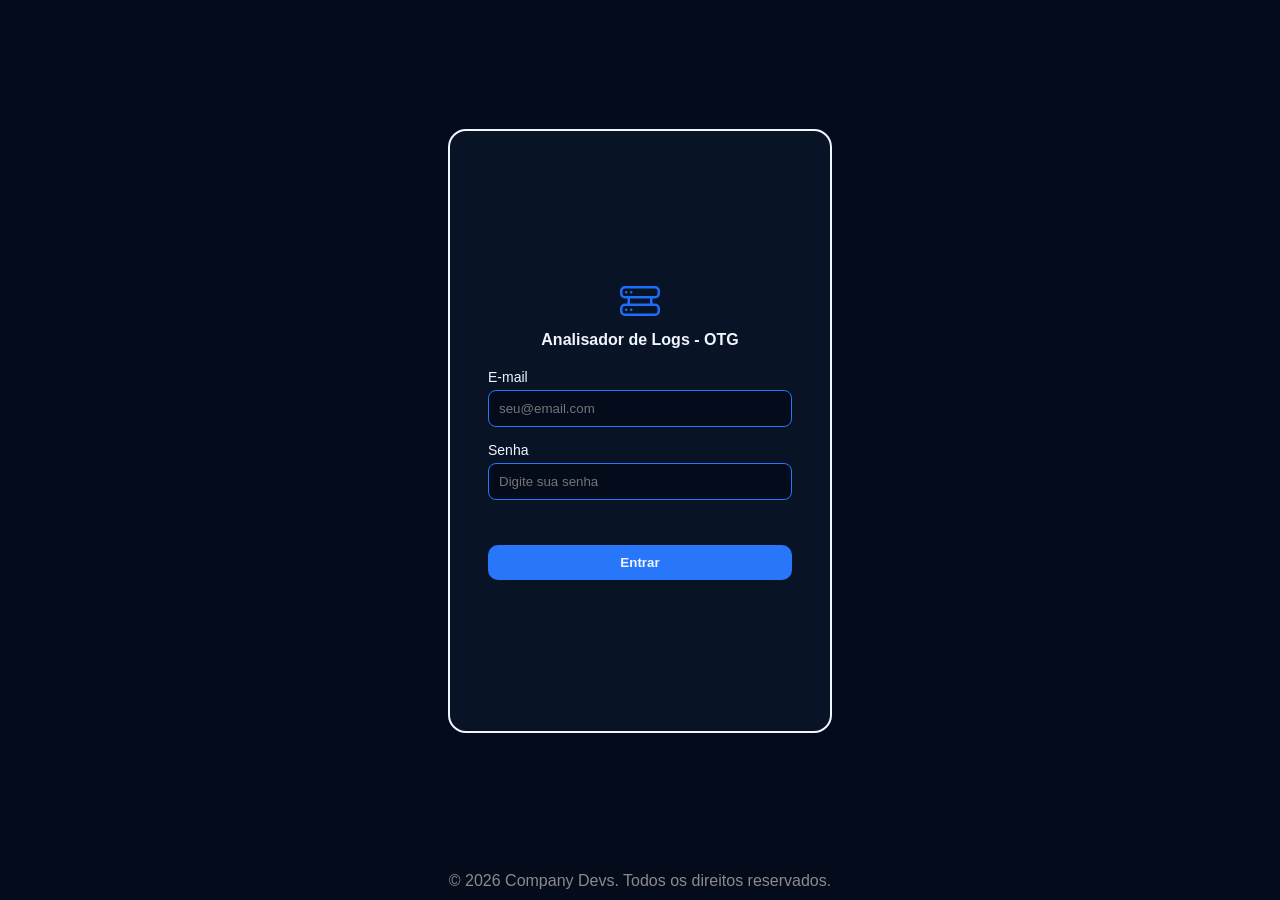
<file: ProjetoFinal/index.html>
<!DOCTYPE html>
<html lang="pt-br">

<head>
    <meta charset="UTF-8">
    <meta name="viewport" content="width=device-width, initial-scale=1.0">
    <title>Analise de Logs</title>

    <link rel="stylesheet" href="style.css">
</head>

<body>
    <header>
        <div class="home">
            <img src="img/hdd-rack.svg" alt="Logo Site" class="icon-server">
            <p class="nome-site">Analisador de Logs - OTG</p>
        </div>
        <div class="perfil">
            <img src="img/person-circle.svg" alt="Acessar perfil" class="icon-perfil" id="btn-perfil">
            <p class="nome-perfil">[Nome do Perfil]</p>
            <div class="menu-perfil" id="menu-perfil">
                <a href="perfil.html" class="link-menu">Meu perfil</a>
                <button id="btn-perfil">Sair da conta</button>
            </div>
        </div>
    </header>

    <main>
        <section class="upload-coletas">
            <img src="img/cloud-upload.svg" alt="Logo Upload de Coletas" class="upload-logo">
            <button class="btn-upload" id="btn-upload"><b>Upload de Coletas</b></button>
        </section>
    </main>

    <footer>
        <p>&copy; 2026 Company Devs. Todos os direitos reservados.</p>
    </footer>

    <section class="popup" id="popup-upload">
        <div class="popup-conteudo">
            <p class="titulo-site">Upload de Coletas</p>

            <form id="form-upload">
                <label for="fabricante">Fabricante</label>
                <select id="fabricante">
                    <option value="">Selecione o fabricante</option>
                    <option value="Dell">Dell</option>
                    <option value="HP">HP</option>
                    <option value="Lenovo">Lenovo</option>
                </select>

                <label for="tipo">Tipo</label>
                <select id="tipo">
                    <option value="">Selecione o tipo</option>
                    <option value="Servidor">Servidor</option>
                    <option value="Storage">Storage</option>
                    <option value="Switch">Switch</option>
                </select>

                <label for="modelo">Modelo</label>
                <select id="modelo">
                    <option value="">Selecione o modelo</option>
                    <option value="Modelo A">Modelo A</option>
                    <option value="Modelo B">Modelo B</option>
                    <option value="Modelo C">Modelo C</option>
                </select>

                <label for="arquivo">Arquivo da coleta</label>
                <input type="file" id="arquivo">

                <p class="mensagem" id="mensagem-upload"></p>

                <div class="popup-botoes">
                    <button type="button" class="btn-form btn-cancelar" id="btn-cancelar"><b>Cancelar</b></button>
                    <button type="submit" class="btn-form"><b>Enviar coleta</b></button>
                </div>
            </form>
        </div>
    </section>

    <script src="usuarios.js"></script>
    <script src="source.js"></script>
</body>

</html>
</file>
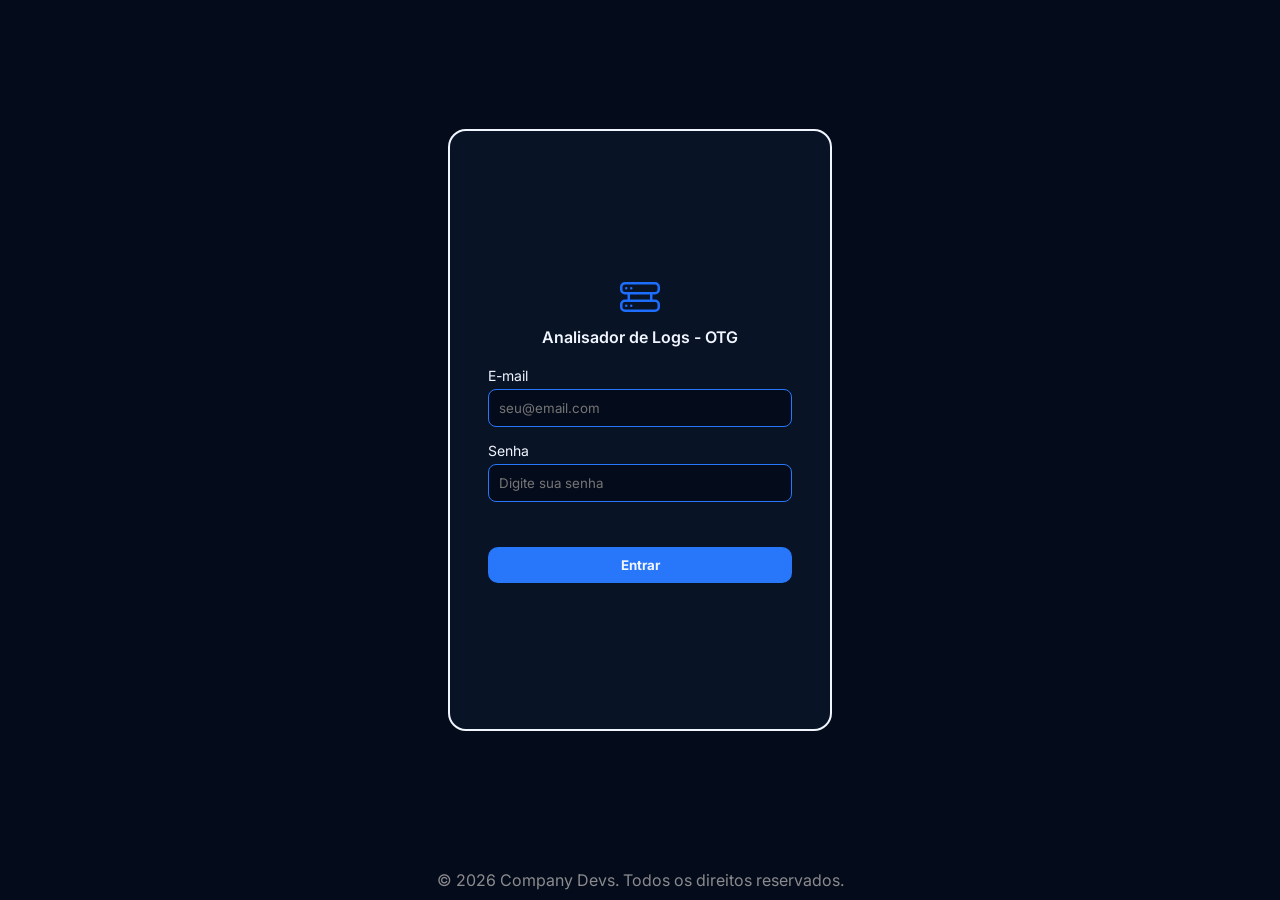
<file: ProjetoFinal/login.html>
<!DOCTYPE html>
<html lang="pt-br">

<head>
    <meta charset="UTF-8">
    <meta name="viewport" content="width=device-width, initial-scale=1.0">
    <title>Analise de Logs</title>

    <link rel="stylesheet" href="style.css">
</head>

<body>
    <main>
        <section class="page-login">
            <section class="apresentacao-site">
                <img src="img/hdd-rack-login.svg" alt="Logo Site">
                <p class="titulo-site">Analisador de Logs - OTG</p>
            </section>
            <section class="form-box">
                <form id="form-login" novalidate>
                    <label for="email">E-mail</label>
                    <input type="email" id="email" placeholder="seu@email.com">

                    <label for="senha">Senha</label>
                    <input type="password" id="senha" placeholder="Digite sua senha">

                    <p class="mensagem" id="mensagem"></p>

                    <button type="submit" class="btn-form"><b>Entrar</b></button>
                </form>
            </section>
        </section>
    </main>

    <footer>
        <p>&copy; 2026 Company Devs. Todos os direitos reservados.</p>
    </footer>

    <script src="usuarios.js"></script>
    <script src="login.js"></script>
</body>

</html>
</file>
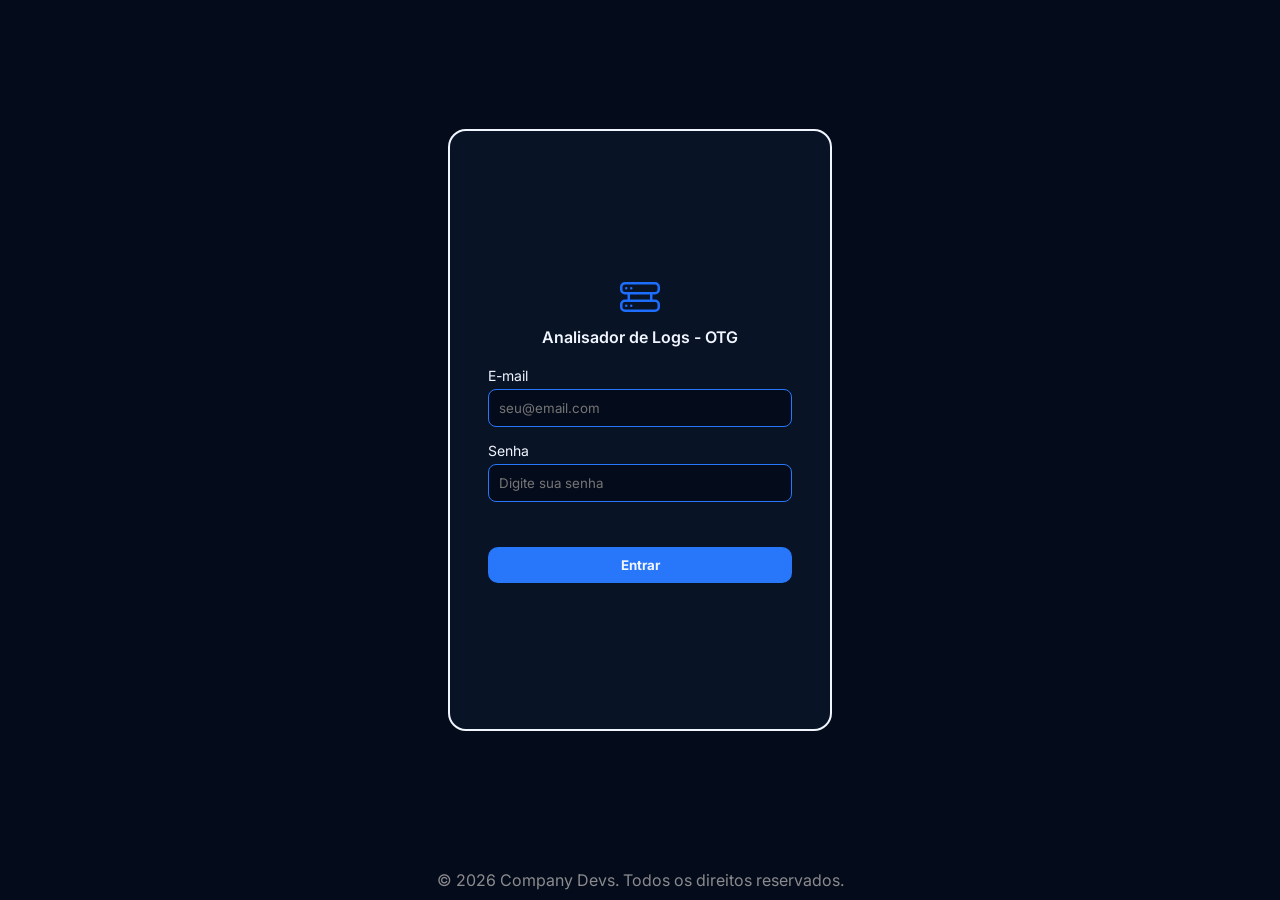
<file: ProjetoFinal/perfil.html>
<!DOCTYPE html>
<html lang="pt-br">

<head>
    <meta charset="UTF-8">
    <meta name="viewport" content="width=device-width, initial-scale=1.0">
    <title>Analise de Logs</title>

    <link rel="stylesheet" href="style.css">
</head>

<body>
    <header>
        <div class="home">
            <img src="img/hdd-rack.svg" alt="Logo Site" class="icon-server">
            <p class="nome-site">Analisador de Logs - OTG</p>
        </div>
        <div class="perfil">
            <img src="img/person-circle.svg" alt="Acessar perfil" class="icon-perfil" id="btn-perfil">
            <p class="nome-perfil">[Nome do Perfil]</p>
            <div class="menu-perfil" id="menu-perfil">
                <a href="index.html" class="link-menu">Início</a>
                <button id="btn-perfil">Sair da conta</button>
            </div>
        </div>
    </header>

    <main>
        <section class="perfil-dados">
            <img src="img/person-circle.svg" alt="Foto do perfil" class="perfil-foto">
            <p class="titulo-site">Meu Perfil</p>

            <form id="form-perfil" novalidate>
                <label for="nome">Nome</label>
                <input type="text" id="nome">

                <label for="email">E-mail</label>
                <input type="email" id="email">

                <label for="senha">Nova senha</label>
                <input type="password" id="senha" placeholder="Deixe vazio para manter a atual">

                <p class="mensagem" id="mensagem"></p>

                <button type="submit" class="btn-form"><b>Salvar alterações</b></button>
            </form>
            <a href="index.html" class="link-form">Voltar</a>
        </section>
    </main>

    <footer>
        <p>&copy; 2026 Company Devs. Todos os direitos reservados.</p>
    </footer>

    <script src="usuarios.js"></script>
    <script src="source.js"></script>
    <script src="perfil.js"></script>
</body>

</html>
</file>
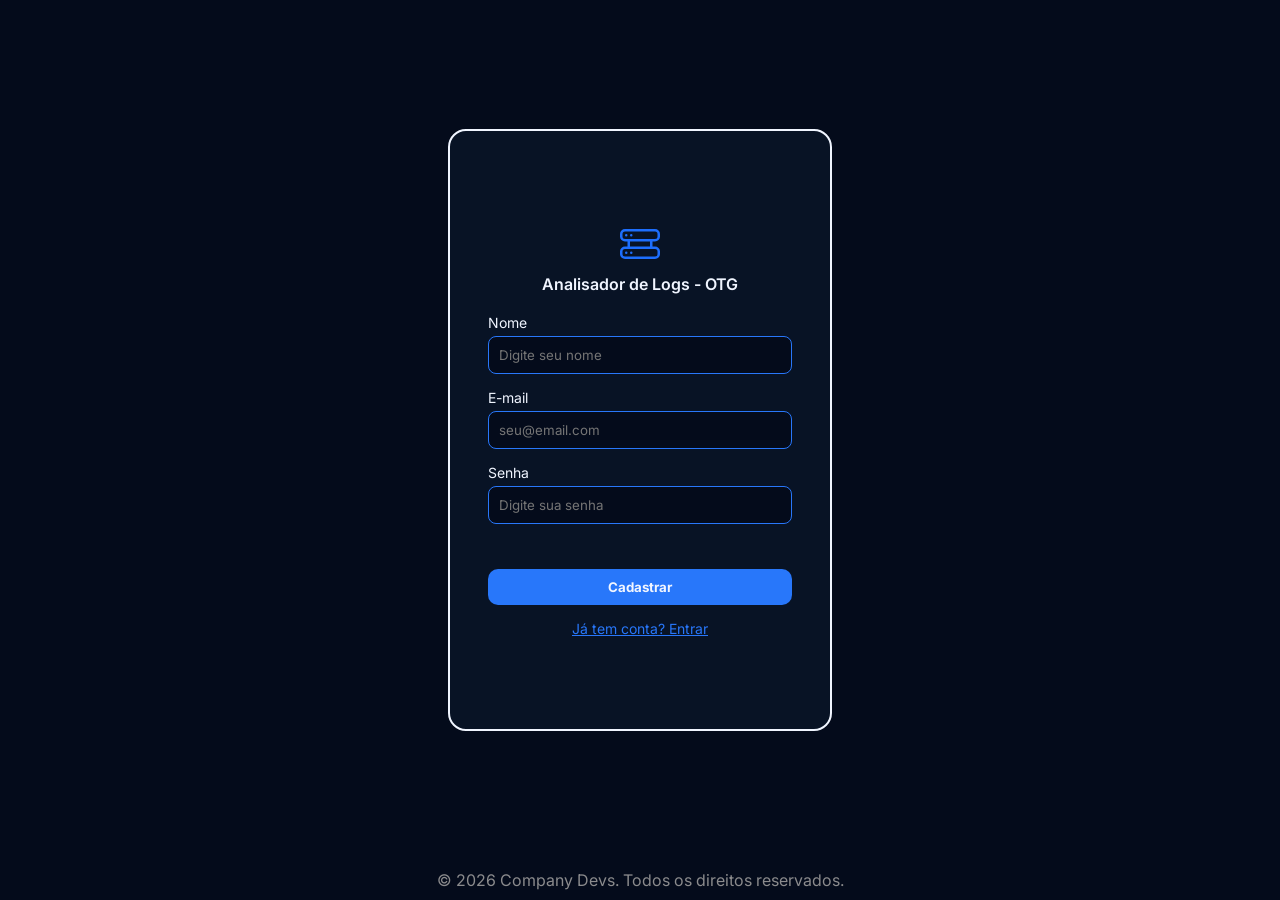
<file: Prototipo/cadastro.html>
<!DOCTYPE html>
<html lang="pt-br">
<head>
    <meta charset="UTF-8">
    <meta name="viewport" content="width=device-width, initial-scale=1.0">
    <title>Analise de Logs</title>

    <link rel="stylesheet" href="style.css">
</head>
<body>
    <main>
        <section class="page-login">
            <section class="apresentacao-site">
                <img src="img/hdd-rack-login.svg" alt="Logo Site">
                <p class="titulo-site">Analisador de Logs - OTG</p>
            </section>
            <section class="form-box">
                <form id="form-cadastro">
                    <label for="nome">Nome</label>
                    <input type="text" id="nome" placeholder="Digite seu nome">

                    <label for="email">E-mail</label>
                    <input type="email" id="email" placeholder="seu@email.com">

                    <label for="senha">Senha</label>
                    <input type="password" id="senha" placeholder="Digite sua senha">

                    <p class="mensagem" id="mensagem"></p>

                    <button type="submit" class="btn-form"><b>Cadastrar</b></button>
                </form>
                <a href="login.html" class="link-form">Já tem conta? Entrar</a>
            </section>
        </section>
    </main>

    <footer><p>&copy; 2026 Company Devs. Todos os direitos reservados.</p></footer>

    <script src="usuarios.js"></script>
    <script src="login.js"></script>
</body>
</html>
</file>
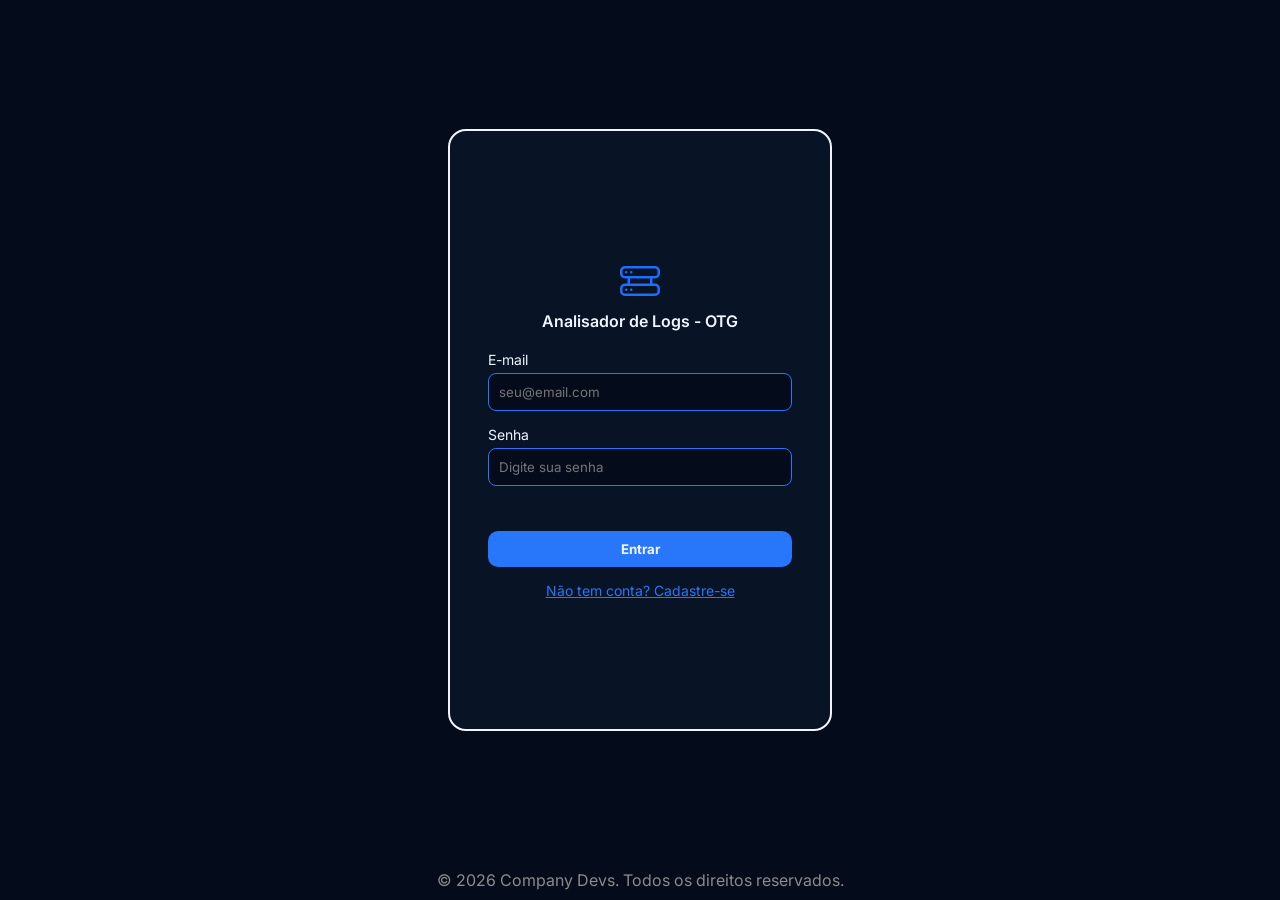
<file: Prototipo/login.html>
<!DOCTYPE html>
<html lang="pt-br">
<head>
    <meta charset="UTF-8">
    <meta name="viewport" content="width=device-width, initial-scale=1.0">
    <title>Analise de Logs</title>

    <link rel="stylesheet" href="style.css">
</head>
<body>
    <main>
        <section class="page-login">
            <section class="apresentacao-site">
                <img src="img/hdd-rack-login.svg" alt="Logo Site">
                <p class="titulo-site">Analisador de Logs - OTG</p>
            </section>
            <section class="form-box">
                <form id="form-login" novalidate>
                    <label for="email">E-mail</label>
                    <input type="email" id="email" placeholder="seu@email.com">

                    <label for="senha">Senha</label>
                    <input type="password" id="senha" placeholder="Digite sua senha">

                    <p class="mensagem" id="mensagem"></p>

                    <button type="submit" class="btn-form"><b>Entrar</b></button>
                </form>
                <a href="cadastro.html" class="link-form">Não tem conta? Cadastre-se</a>
            </section>
        </section>
    </main>
    
    <footer><p>&copy; 2026 Company Devs. Todos os direitos reservados.</p></footer>

    <script src="usuarios.js"></script>
    <script src="login.js"></script>
</body>
</html>
</file>
<file: ProjetoFinal/style.css>
@import url('https://fonts.googleapis.com/css2?family=Inter:wght@400;500;600;700&display=swap');

* {
    padding: 0;
    margin: 0;
    box-sizing: border-box;
    font-family: 'Inter', sans-serif;
}

body {
    padding: 0;
    margin: 0;
    width: 100%;
    height: 100dvh;
    display: flex;
    flex-direction: column;
    box-sizing: border-box;
}

header {
    background-color: #081325;
    color: #F0F5FF;
    display: flex;
    flex-direction: row;
    justify-content: space-between;
    align-items: center;
    padding: 10px 20px;
}

header div {
    display: flex;
    flex-direction: row;
}

.perfil {
    flex-direction: row-reverse;
    position: relative;
}

.icon-perfil {
    margin-left: 10px;
    width: 20px;
}

.icon-perfil:hover {
    filter: brightness(80%)
}

.menu-perfil {
    display: none;
    position: absolute;
    top: 100%;
    right: 0;
    background-color: #081325;
    border: 1px solid #2877FA;
    border-radius: 8px;
    width: 150px;
    padding: 8px;
    margin-top: 10px;
}

.menu-perfil button {
    background-color: transparent;
    color: #F0F5FF;
    border: none;
}

.icon-server {
    width: 20px;
    margin-right: 10px;
}

main {
    display: flex;
    justify-content: center;
    align-items: center;
    background-color: #040B1B;
    width: 100%;
    flex: 1;
    box-sizing: border-box;
    min-height: 0;
}

.upload-coletas {
    border: 1.5px dashed #2877FA;
    border-radius: 18px;
    width: 40%;
    height: 50vh;
    display: flex;
    justify-content: center;
    flex-direction: column;
    align-items: center;
}

.btn-upload {
    width: 35%;
    height: 13%;
    margin: 30px;
    color: #F0F5FF;
    background-color: #2877FA;
    border: #2877FA;
    border-radius: 10px;
    transition: 0.35s;
}

.btn-upload:hover {
    width: 38%;
    height: 16%;
    margin: 32px;
    background-color: #2878fab6;
}

.upload-logo {
    width: 10%;
}

footer {
    display: flex;
    justify-content: center;
    color: #8b8b8d;
    background-color: #040B1B;
    padding: 10px;
}

.page-login {
    display: flex;
    flex-direction: column;
    justify-content: center;
    align-items: center;
    border: 2px solid;
    border-radius: 18px;
    background-color: #081325;
    color: #F0F5FF;
    width: 30%;
    height: 70%;
}

.titulo-site {
    font-weight: 600;
    margin-bottom: 20px;
}

.form-box {
    display: flex;
    flex-direction: column;
    align-items: center;
    width: 80%;
}

form {
    display: flex;
    flex-direction: column;
    width: 100%;
}

label {
    font-size: 14px;
    margin-bottom: 5px;
}

input,
select {
    background-color: #040B1B;
    color: #F0F5FF;
    border: 1px solid #2877FA;
    border-radius: 8px;
    padding: 10px;
    margin-bottom: 15px;
}

.btn-form {
    color: #F0F5FF;
    background-color: #2877FA;
    border: #2877FA;
    border-radius: 10px;
    padding: 10px;
    transition: 0.35s;
}

.btn-form:hover {
    background-color: #2878fab6;
}

.btn-cancelar {
    background-color: transparent;
    border: 1px solid #2877FA;
}

.link-form {
    color: #2877FA;
    font-size: 14px;
    margin-top: 15px;
}

.mensagem {
    color: #ff6b6b;
    font-size: 14px;
    min-height: 20px;
    margin-bottom: 10px;
}

.link-menu {
    display: block;
    color: #F0F5FF;
    font-size: 13px;
    text-decoration: none;
    margin-bottom: 8px;
}

.menu-perfil button {
    display: block;
}

.perfil-dados {
    display: flex;
    flex-direction: column;
    align-items: center;
    border: 1.5px dashed #2877FA;
    border-radius: 18px;
    background-color: #081325;
    color: #F0F5FF;
    width: 30%;
    padding: 30px;
}

.perfil-foto {
    width: 60px;
    margin-bottom: 10px;
}

.popup {
    display: none;
    position: fixed;
    top: 0;
    left: 0;
    width: 100%;
    height: 100%;
    background-color: rgba(4, 11, 27, 0.8);
    justify-content: center;
    align-items: center;
}

.popup-conteudo {
    background-color: #081325;
    color: #F0F5FF;
    border: 1px solid #2877FA;
    border-radius: 18px;
    width: 30%;
    padding: 30px;
}

.popup-botoes {
    display: flex;
    flex-direction: row;
    gap: 10px;
}

.popup-botoes button {
    flex: 1;
}

.apresentacao-site {
    display: flex;
    flex-direction: column;
    align-items: center;
    margin-bottom: 20px;
}

.apresentacao-site img {
    width: 40px;
    margin-bottom: 10px;
}

.apresentacao-site .titulo-site {
    margin-bottom: 0;
}
</file>
<file: Prototipo/style.css>
@import url('https://fonts.googleapis.com/css2?family=Inter:wght@400;500;600;700&display=swap');

* {
    padding: 0;
    margin: 0;
    box-sizing: border-box;
    font-family: 'Inter', sans-serif;
}

body {
    padding: 0;
    margin: 0;
    width: 100%;
    height: 100dvh;
    display: flex;
    flex-direction: column;
    box-sizing: border-box;
}

header {
    background-color: #081325;
    color: #F0F5FF;
    display: flex;
    flex-direction: row;
    justify-content: space-between;
    align-items: center;
    padding: 10px 20px;
}

header div {
    display: flex;
    flex-direction: row;
}

.perfil {
    flex-direction: row-reverse;
    position: relative;
}

.icon-perfil {
    margin-left: 10px;
    width: 20px;
}

.icon-perfil:hover {
    filter: brightness(80%)
}

.menu-perfil {
    display: none;
    position: absolute;
    top: 100%;
    right: 0;
    background-color: #081325;
    border: 1px solid #2877FA;
    border-radius: 8px;
    width: 150px;
    padding: 8px;
    margin-top: 10px;
}

.menu-perfil button {
    background-color: transparent;
    color: #F0F5FF;
    border: none;
}

.icon-server {
    width: 20px;
    margin-right: 10px;
}

main {
    display: flex;
    justify-content: center;
    align-items: center;
    background-color: #040B1B;
    width: 100%;
    flex: 1;
    box-sizing: border-box;
    min-height: 0;
}

.upload-coletas {
    border: 1.5px dashed #2877FA;
    border-radius: 18px;
    width: 40%;
    height: 50vh;
    display: flex;
    justify-content: center;
    flex-direction: column;
    align-items: center;
}

.btn-upload {
    width: 35%;
    height: 13%;
    margin: 30px;
    color: #F0F5FF;
    background-color: #2877FA;
    border: #2877FA;
    border-radius: 10px;
    transition: 0.35s;
}

.btn-upload:hover {
    width: 38%;
    height: 16%;
    margin: 32px;
    background-color: #2878fab6;
}

.upload-logo {
    width: 10%;
}

footer {
    display: flex;
    justify-content: center;
    color: #8b8b8d;
    background-color: #040B1B;
    padding: 10px;
}

.page-login {
    display: flex;
    flex-direction: column;
    justify-content: center;
    align-items: center;
    border: 2px solid;
    border-radius: 18px;
    background-color: #081325;
    color: #F0F5FF;
    width: 30%;
    height: 70%;
}

.titulo-site {
    font-weight: 600;
    margin-bottom: 20px;
}

.form-box {
    display: flex;
    flex-direction: column;
    align-items: center;
    width: 80%;
}

form {
    display: flex;
    flex-direction: column;
    width: 100%;
}

label {
    font-size: 14px;
    margin-bottom: 5px;
}

input,
select {
    background-color: #040B1B;
    color: #F0F5FF;
    border: 1px solid #2877FA;
    border-radius: 8px;
    padding: 10px;
    margin-bottom: 15px;
}

.btn-form {
    color: #F0F5FF;
    background-color: #2877FA;
    border: #2877FA;
    border-radius: 10px;
    padding: 10px;
    transition: 0.35s;
}

.btn-form:hover {
    background-color: #2878fab6;
}

.btn-cancelar {
    background-color: transparent;
    border: 1px solid #2877FA;
}

.link-form {
    color: #2877FA;
    font-size: 14px;
    margin-top: 15px;
}

.mensagem {
    color: #ff6b6b;
    font-size: 14px;
    min-height: 20px;
    margin-bottom: 10px;
}

.link-menu {
    display: block;
    color: #F0F5FF;
    font-size: 13px;
    text-decoration: none;
    margin-bottom: 8px;
}

.menu-perfil button {
    display: block;
}

.perfil-dados {
    display: flex;
    flex-direction: column;
    align-items: center;
    border: 1.5px dashed #2877FA;
    border-radius: 18px;
    background-color: #081325;
    color: #F0F5FF;
    width: 30%;
    padding: 30px;
}

.perfil-foto {
    width: 60px;
    margin-bottom: 10px;
}

.popup {
    display: none;
    position: fixed;
    top: 0;
    left: 0;
    width: 100%;
    height: 100%;
    background-color: rgba(4, 11, 27, 0.8);
    justify-content: center;
    align-items: center;
}

.popup-conteudo {
    background-color: #081325;
    color: #F0F5FF;
    border: 1px solid #2877FA;
    border-radius: 18px;
    width: 30%;
    padding: 30px;
}

.popup-botoes {
    display: flex;
    flex-direction: row;
    gap: 10px;
}

.popup-botoes button {
    flex: 1;
}

.apresentacao-site {
    display: flex;
    flex-direction: column;
    align-items: center;
    margin-bottom: 20px;
}

.apresentacao-site img {
    width: 40px;
    margin-bottom: 10px;
}

.apresentacao-site .titulo-site {
    margin-bottom: 0;
}
</file>
